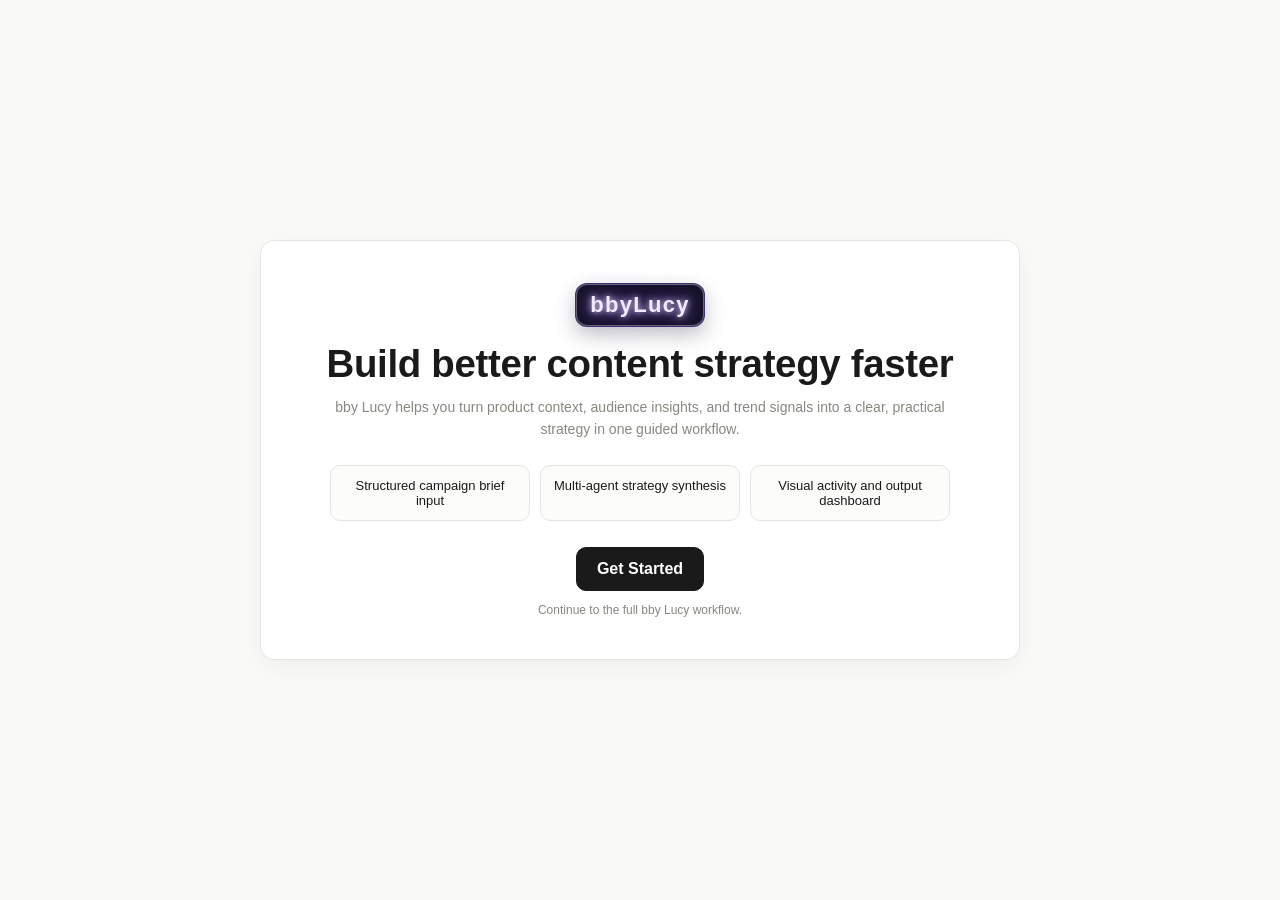
<file: frontend/landing.html>
<!DOCTYPE html>
<html lang="en">
<head>
  <meta charset="UTF-8" />
  <meta name="viewport" content="width=device-width, initial-scale=1.0" />
  <title>bby Lucy | Welcome</title>
  <style>
    :root {
      --bg: #f9f9f8;
      --surface: #ffffff;
      --border: #e4e4e0;
      --border-focus: #1a1a1a;
      --text: #1a1a1a;
      --muted: #888880;
      --accent: #1a1a1a;
      --radius: 10px;
    }

    * {
      box-sizing: border-box;
    }

    body {
      margin: 0;
      min-height: 100vh;
      font-family: -apple-system, BlinkMacSystemFont, "Segoe UI", sans-serif;
      background: var(--bg);
      color: var(--text);
      display: grid;
      place-items: center;
      padding: 48px 24px;
    }

    .hero {
      width: 100%;
      max-width: 760px;
      background: var(--surface);
      border: 1px solid var(--border);
      border-radius: 14px;
      padding: 42px 32px;
      text-align: center;
      box-shadow: 0 8px 24px rgba(0, 0, 0, 0.04);
    }

    .brand-title {
      display: inline-block;
      font-size: 22px;
      font-weight: 800;
      letter-spacing: 0.06em;
      color: #f2eaff;
      background: #171329;
      padding: 8px 14px;
      border-radius: 12px;
      border: 1px solid rgba(137, 110, 255, 0.35);
      box-shadow:
        0 8px 20px rgba(23, 19, 41, 0.25),
        0 0 0 1px rgba(255, 255, 255, 0.35) inset;
      text-shadow:
        0 0 6px rgba(231, 212, 255, 0.95),
        0 0 14px rgba(178, 141, 255, 0.75),
        0 0 24px rgba(146, 110, 255, 0.5);
      margin-bottom: 16px;
      white-space: nowrap;
    }

    h1 {
      margin: 0 0 10px;
      font-size: clamp(1.8rem, 3.5vw, 2.4rem);
      line-height: 1.1;
      letter-spacing: -0.3px;
    }

    .subtitle {
      margin: 0 auto 24px;
      max-width: 620px;
      color: var(--muted);
      line-height: 1.6;
      font-size: 14px;
    }

    .highlights {
      margin: 0 auto 26px;
      max-width: 620px;
      list-style: none;
      padding: 0;
      display: grid;
      grid-template-columns: repeat(3, minmax(0, 1fr));
      gap: 10px;
    }

    .highlights li {
      border: 1px solid var(--border);
      border-radius: var(--radius);
      padding: 12px;
      font-size: 13px;
      background: #fcfcfb;
      color: var(--text);
    }

    .cta {
      display: inline-block;
      padding: 12px 20px;
      border: 1px solid var(--border-focus);
      border-radius: var(--radius);
      background: var(--accent);
      color: #fff;
      text-decoration: none;
      font-weight: 600;
      transition: opacity 0.15s ease;
    }

    .cta:hover {
      opacity: 0.9;
    }

    .hint {
      margin-top: 12px;
      color: var(--muted);
      font-size: 12px;
    }

    @media (max-width: 720px) {
      .hero {
        padding: 30px 20px;
      }

      .highlights {
        grid-template-columns: 1fr;
      }
    }
  </style>
</head>
<body>
  <main class="hero">
    <div class="brand-title">bbyLucy</div>
    <h1>Build better content strategy faster</h1>
    <p class="subtitle">
      bby Lucy helps you turn product context, audience insights, and trend signals
      into a clear, practical strategy in one guided workflow.
    </p>

    <ul class="highlights">
      <li>Structured campaign brief input</li>
      <li>Multi-agent strategy synthesis</li>
      <li>Visual activity and output dashboard</li>
    </ul>

    <a class="cta" href="/index.html">Get Started</a>
    <div class="hint">Continue to the full bby Lucy workflow.</div>
  </main>
</body>
</html>
</file>
